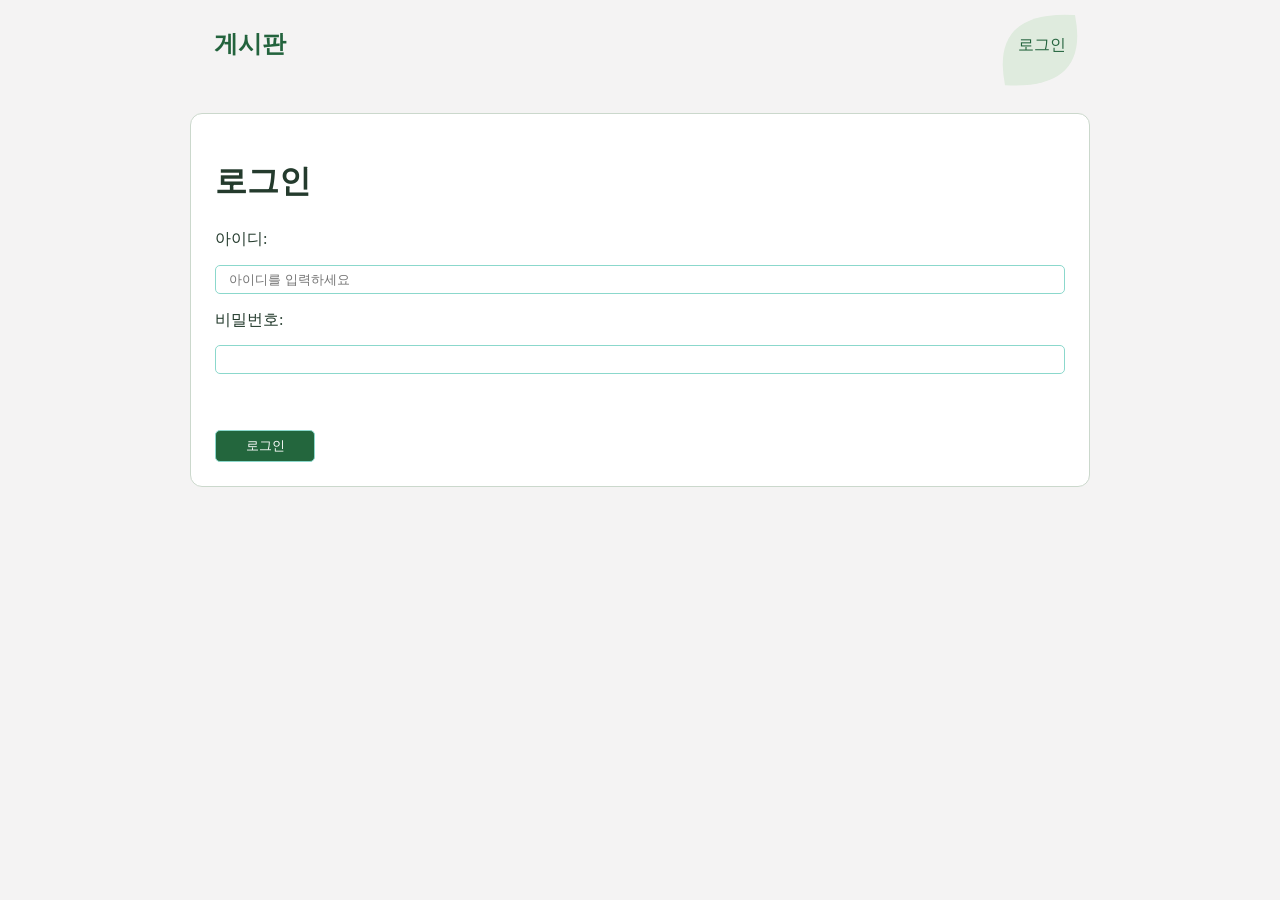
<file: index.html>
<!doctype html>
<html>
  <head>
    <meta charset="UTF-8" />
    <title>그린 게시판</title>
    <meta name="viewport" content="width=device-width, initial-scale=1" />
    <link rel="stylesheet" href="style.css" />
    <script defer src="js/auth.js"></script>
    <script defer src="js/api.js"></script>

    <script defer src="js/render.js"></script>
    <script defer src="js/list.js"></script>
  </head>
  <body>
    <header>
      <!--헤더 영역-->
      <a class="brand" href="index.html">게시판</a>

      <nav>
        <a href="index.html">게시판</a>
        <a class="write-link" href="write.html">글쓰기</a>
        <a class="login-link" href="login.html">로그인</a>
        <button class="logout-button" type="button">로그아웃</button>
      </nav>
    </header>
    <main>
      <!--메인 영역-->
      <h1>게시판</h1>
      <p id="list-message" role="status">게시글 목록</p>
      <ul id="post-list"></ul>

      <div class="pagination">
        <button id="previous-page" type="button">이전</button>
        <span id="page-number">1페이지</span>
        <button id="next-page" type="button">다음</button>
      </div>
    </main>
    <footer>
      <!--하단 푸터 영역-->
      게시판 실습
    </footer>
  </body>
</html>
</file>
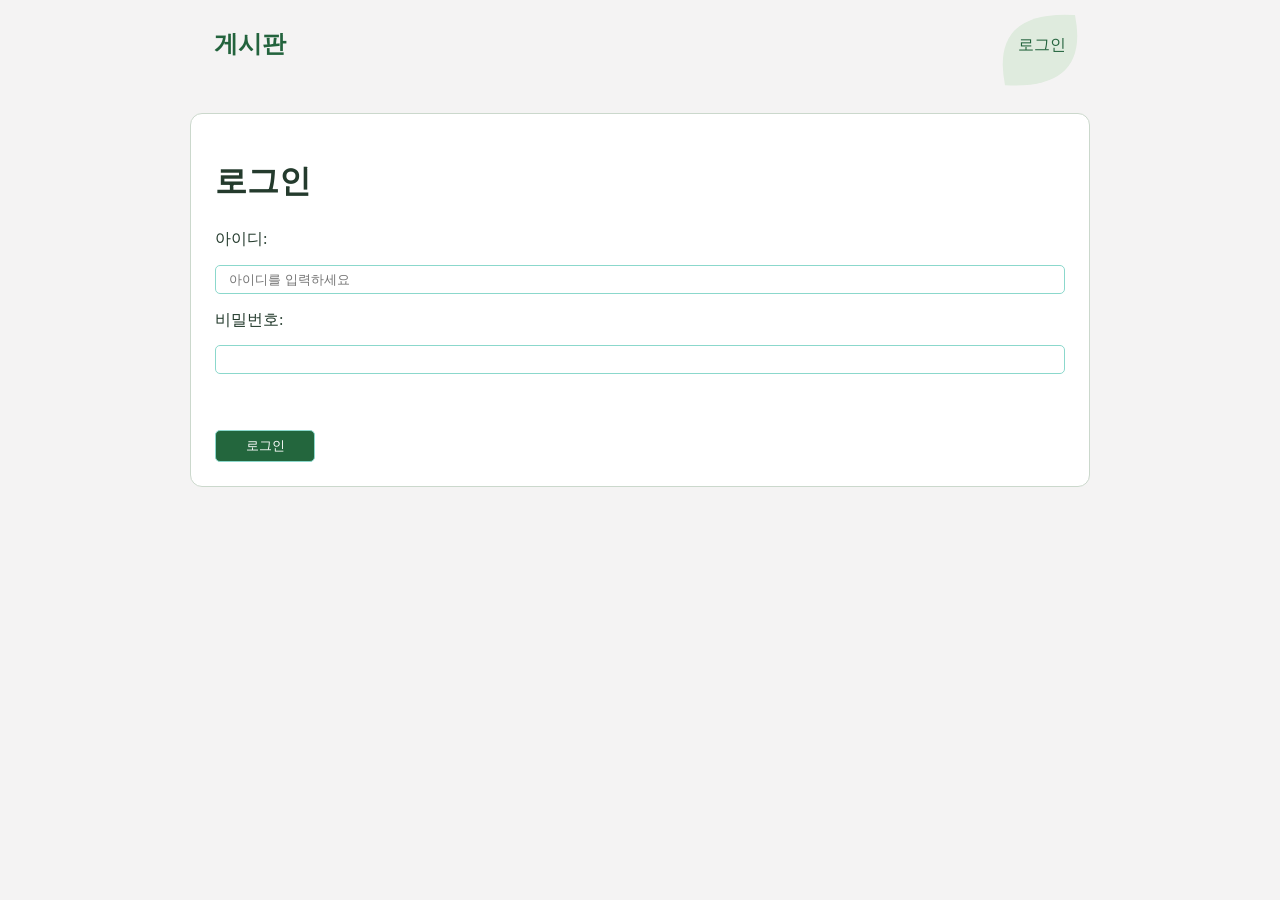
<file: detail.html>
<!doctype html>
<html>
  <head>
    <meta charset="UTF-8" />
    <title>게시판</title>
    <link rel="stylesheet" href="style.css" />
    <meta name="viewport" content="width=device-width, initial-scale=1" />

    <script defer src="js/auth.js"></script>
    <script defer src="js/api.js"></script>

    <script defer src="js/render.js"></script>
    <script defer src="js/detail.js"></script>
  </head>
  <body>
    <header>
      <!--헤더 영역-->
      <a class="brand" href="index.html">게시판</a>
      <nav>
        <a href="index.html">게시판</a>
        <a class="write-link" href="write.html">글쓰기</a>
        <a class="login-link" href="login.html">로그인</a>
        <button class="logout-button" type="button">로그아웃</button>
      </nav>
    </header>
    <main>
      <article>
        <h1 id="post-title"></h1>
        <p id="post-meta" class="meta"></p>
        <p id="post-content"></p>
        <p id="post-message"></p>

        <button id="retry-post" type="button" hidden>게시글 다시 로드</button>
      </article>
      <a href="index.html">목록으로</a>
      <section id="comments-section">
        <h2>댓글</h2>
        <!--댓글 목록 영역-->
        <p id="comment-message"></p>
        <ul id="comment-list"></ul>
        <!--댓글 입력창-->
        <form id="comment-form">
          <lable>댓글 내용</lable>
          <textarea id="comment-content" name="content" required></textarea>
          <button type="submit">댓글 등록</button>
        </form>
      </section>
    </main>
    <footer>게시판 실습</footer>
  </body>
</html>
</file>
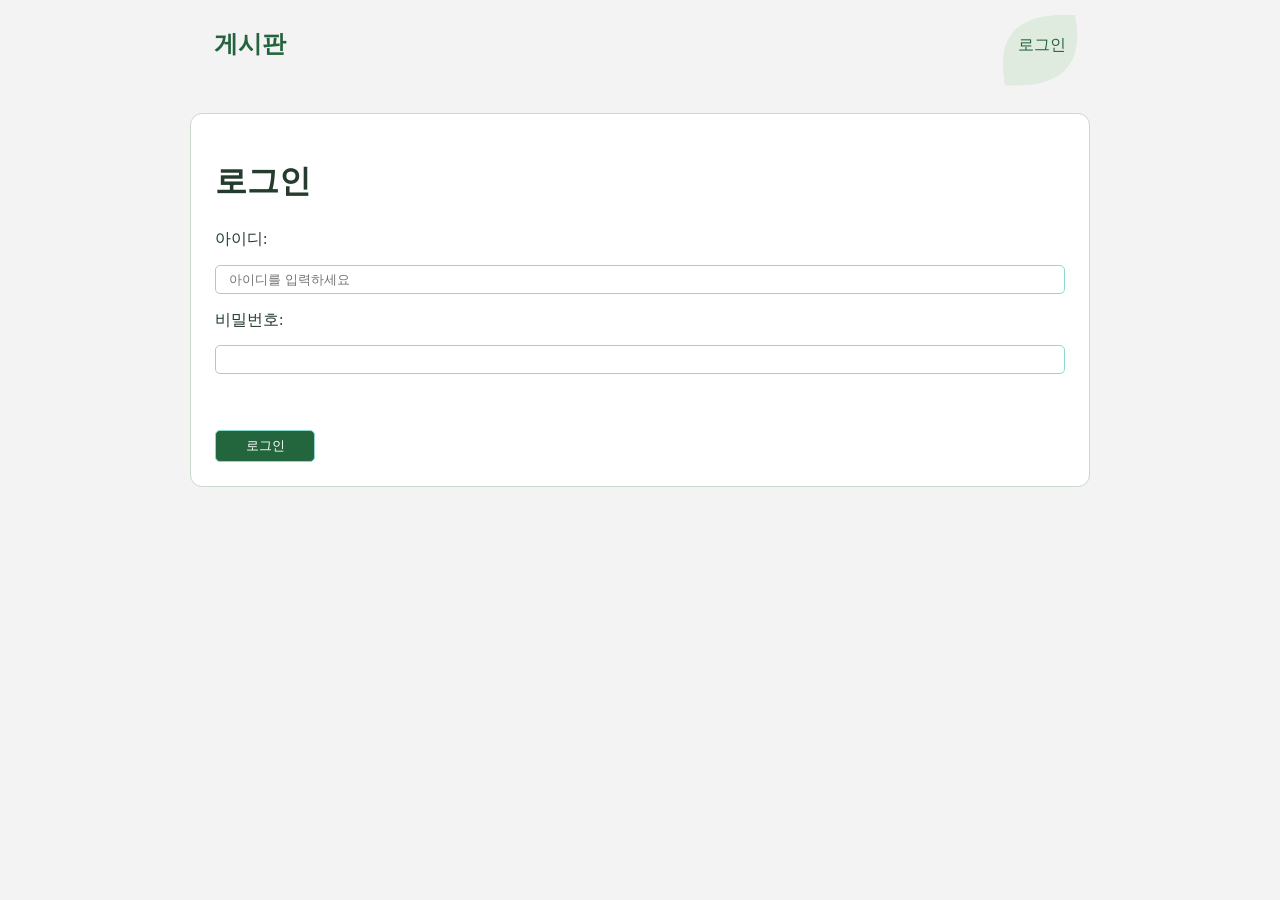
<file: login.html>
<!doctype html>
<html>
  <head>
    <meta charset="UTF-8" />
    <title>로그인 | 게시판</title>
    <link rel="stylesheet" href="style.css" />
    <meta name="viewport" content="width=device-width, initial-scale=1" />
    <script defer src="js/auth.js"></script>
    <script defer src="js/api.js"></script>
    <script defer src="js/login.js"></script>
  </head>
  <body>
    <header>
      <a class="brand" href="index.html">게시판</a>
      <nav>
        <a href="index.html">게시판</a>
        <a class="write-link" href="write.html">글쓰기</a>
        <a class="login-link" href="login.html">로그인</a>
        <button class="logout-button" type="button">로그아웃</button>
      </nav>
    </header>
    <main>
      <h1>로그인</h1>
      <form id="login-form">
        <label>아이디: </label>
        <input
          id="username"
          type="text"
          required
          placeholder="아이디를 입력하세요"
        />
        <label>비밀번호: </label>
        <input id="password" type="password" required />
        <p id="login-message"></p>
        <button type="submit">로그인</button>
      </form>
    </main>
    <footer></footer>
  </body>
</html>
</file>
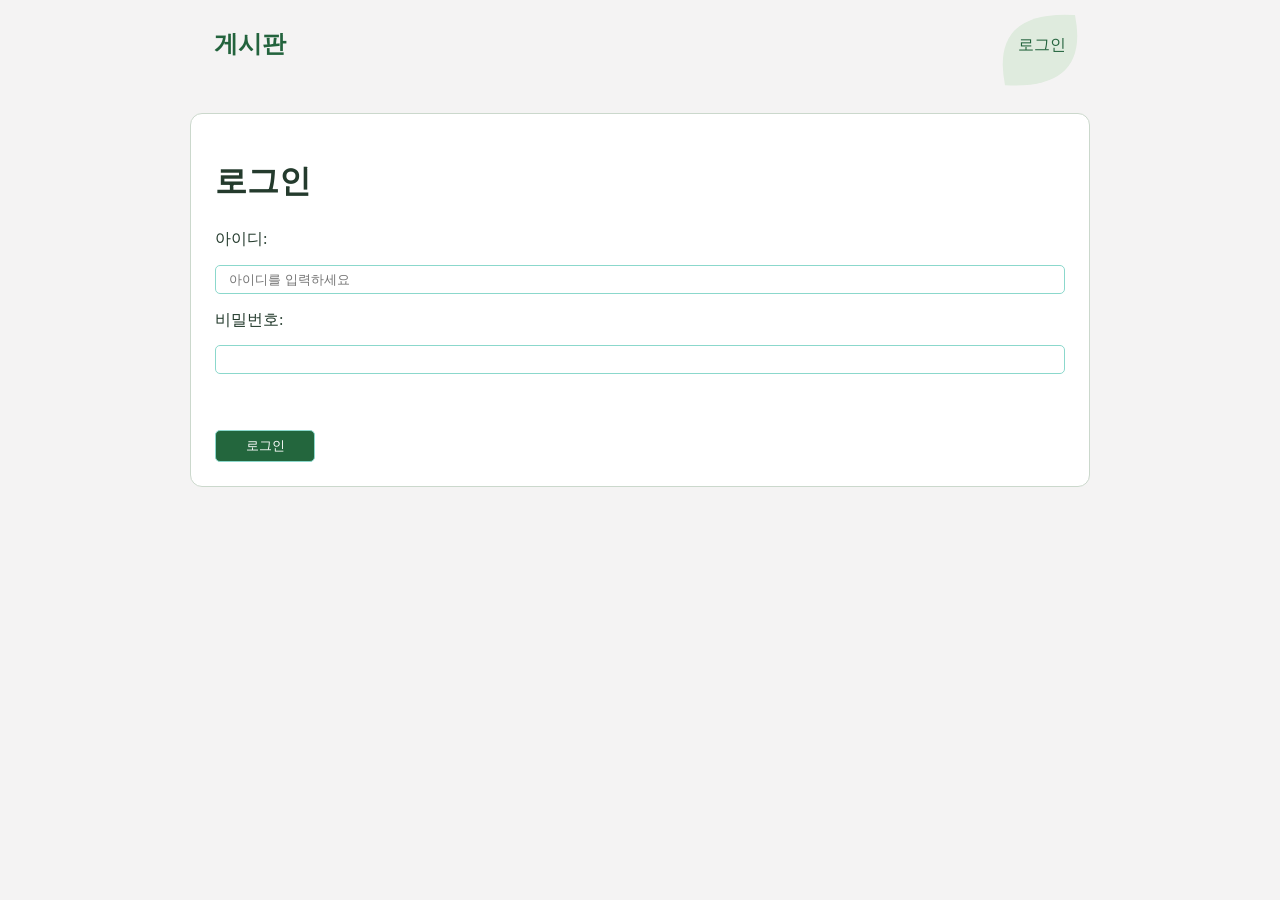
<file: write.html>
<!doctype html>
<html>
  <head>
    <meta charset="UTF-8" />
    <meta name="viewport" content="width=device-width, initial-scale=1.0" />
    <title>게시판</title>
    <link rel="stylesheet" href="style.css" />
    <script defer src="js/auth.js"></script>
    <script defer src="js/api.js"></script>

    <script defer src="js/write.js"></script>
  </head>

  <body>
    <header>
      <a class="brand" id="" href="index.html"> 게시판</a>
      <nav>
        <a href="index.html">게시판</a>
        <a class="write-link" href="write.html"> 글쓰기 </a>
        <a class="login-link" href="login.html"> 로그인 </a>
        <button class="logout-button" type="button">로그아웃</button>
      </nav>
    </header>
    <!---------------------------------->
    <main>
      <h1>글쓰기</h1>
      <form id="post-form">
        <label>제목</label>
        <input id="title" type="text" required />
        <label>본문</label>
        <textarea id="content" required></textarea>
        <p id="form-message"></p>
        <button type="submit">게시글 등록</button>
        <a href="index.html">목록으로</a>
      </form>
    </main>
    <!---------------------------------------->
    <footer>게시판실습</footer>
  </body>
</html>
</file>
<file: style.css>
* {
    box-sizing: border-box;

}

body {
    margin: 0;
    background: #f4f3f3;
    color: #243b2d;
    line-height: 1.7;

}

header,
main,
footer {
    width: 92%;
    max-width: 900px;
    margin: 0 auto;
    padding: 24px;

}

main {
    margin-top: 24px;
    margin-bottom: 24px;
    background: white;
    border: 1px solid #cbd8cc;
    border-radius: 12px;

}

a {
    color: #23633d
}

h1,
h2 {
    line-height: 1.4;
}

.brand {
    font-size: 24px;
    font-weight: bold;
    text-decoration: none;
}

.meta,
footer {
    color: #526346;
    font-size: 14px;
}

ul {
    list-style: none;
    padding: 5px;
}

li {
    padding: 20px 0;
    border-bottom: 1px solid #dce4dc;
}

button,
input,
textarea {
    padding: 6px 13px;
    border: 1px solid #8bd8cc;
    border-radius: 5px;
    transition: background-color 0.15s, transform 0.15s;
}

button:hover:not(:disabled) {
    background: #174c2c;
}

button:active:not(:disabled) {
    transform: scale(0.98);
}

button:disabled {
    background: #647269;
    cursor: not-allowed;
}




button {
    background: #23663d;
    color: white;
    cursor: pointer;


}

input,
textarea {
    width: 100%;
    background: white;
    color: #243b2d;

}

header {
    display: flex;
    align-items: center;
    justify-content: space-between;
    flex-wrap: wrap;
    gap: 16px;
    background-image: url('images/leaf.svg');
    background-repeat: no-repeat;
    background-position: right top;
}

nav,
.meta,
.pagination {
    display: flex;
    align-items: center;
    gap: 22px;
}

.pagination {
    justify-content: center;
    margin-top: 24px;

}

form {
    display: flex;
    flex-direction: column;
    gap: 12px;
}

#post-content,
#comment-list p {
    white-space: pre-wrap;
    overflow-wrap: anywhere;

}

.post-list a {
    overflow-wrap: anywhere;
}

img {
    max-width: 100%;
    height: auto;
}


nav>a {

    text-decoration: none;
}

form input:focus,
form textarea:focus {
    border-color: #23663d;
}

a:hover {
    text-decoration: underline;
}

@media (max-width:600px) {

    header,
    main,
    footer {
        padding: 16px;
    }
}

nav {
    flex-wrap: wrap;
    gap: 8px;
}

/*버튼 중에 submit만 위드 100px */
button[type="submit"] {
    width: 100px;
}
</file>
